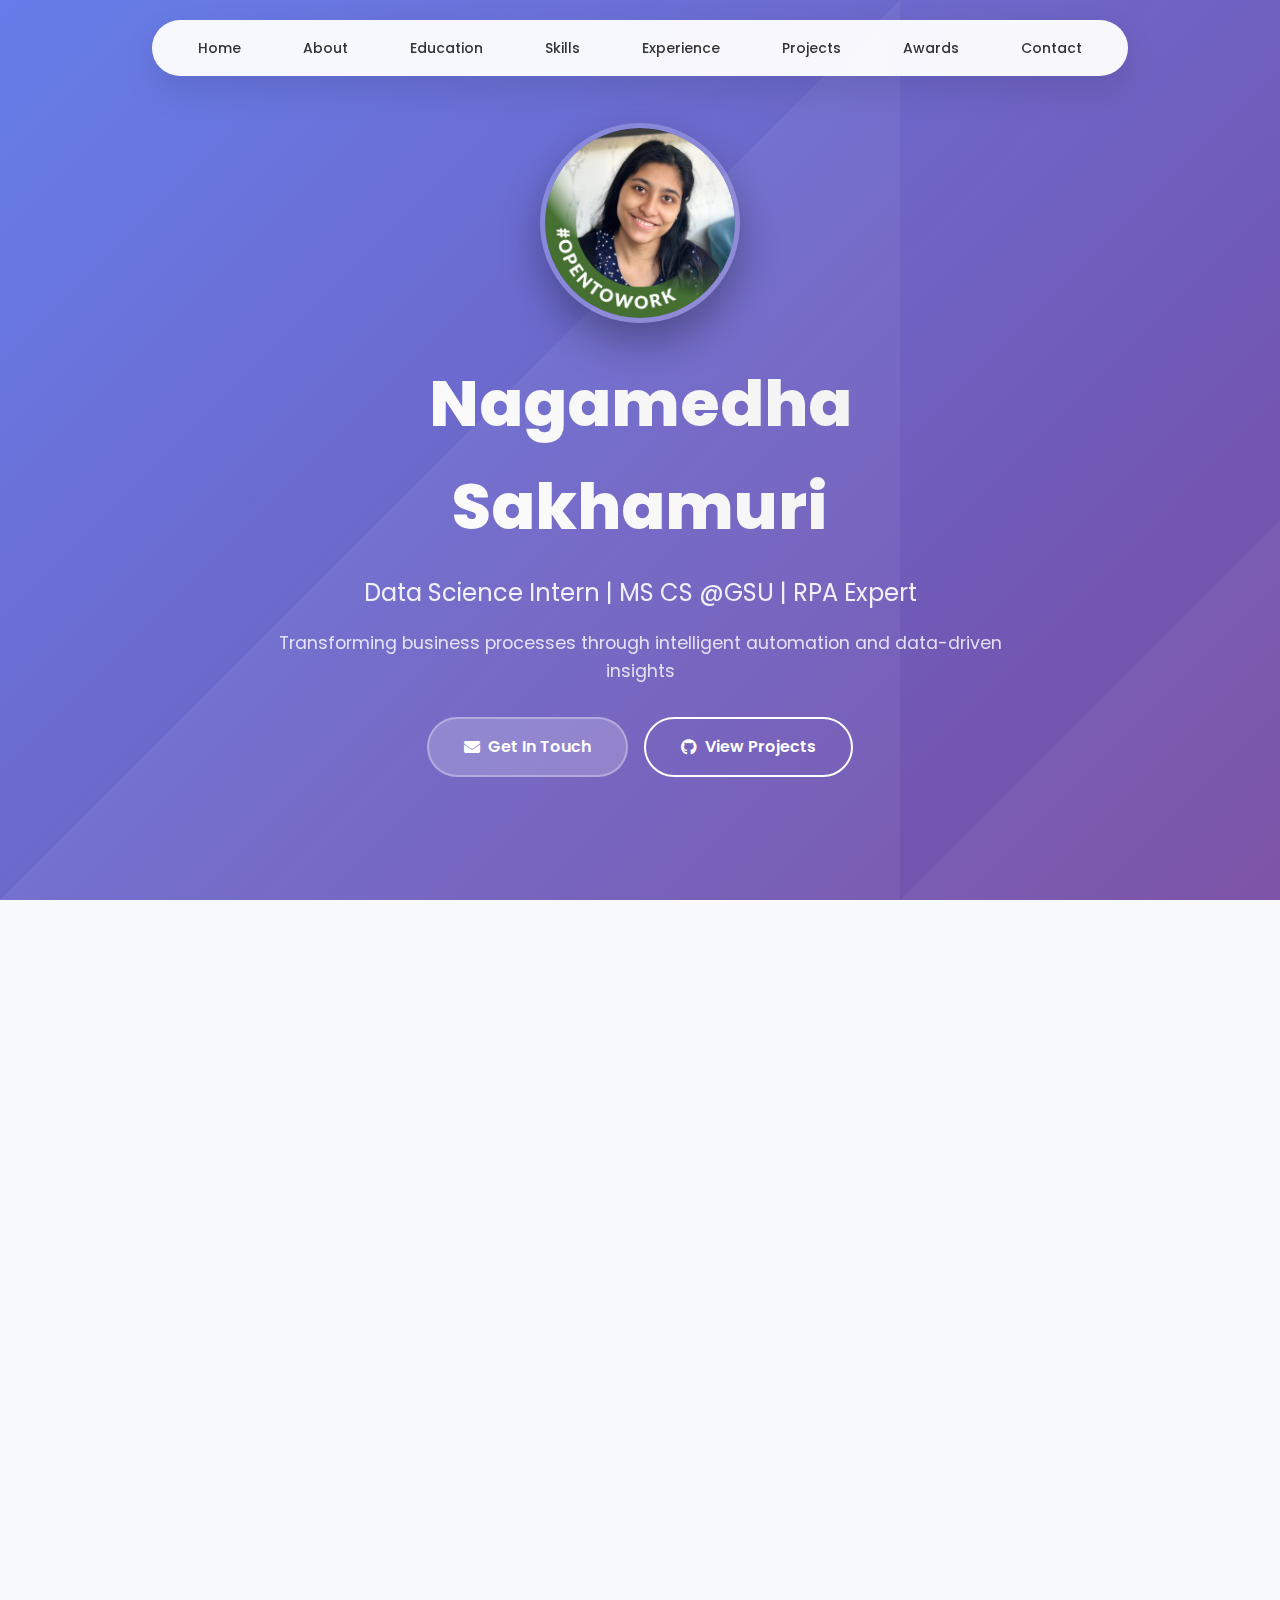
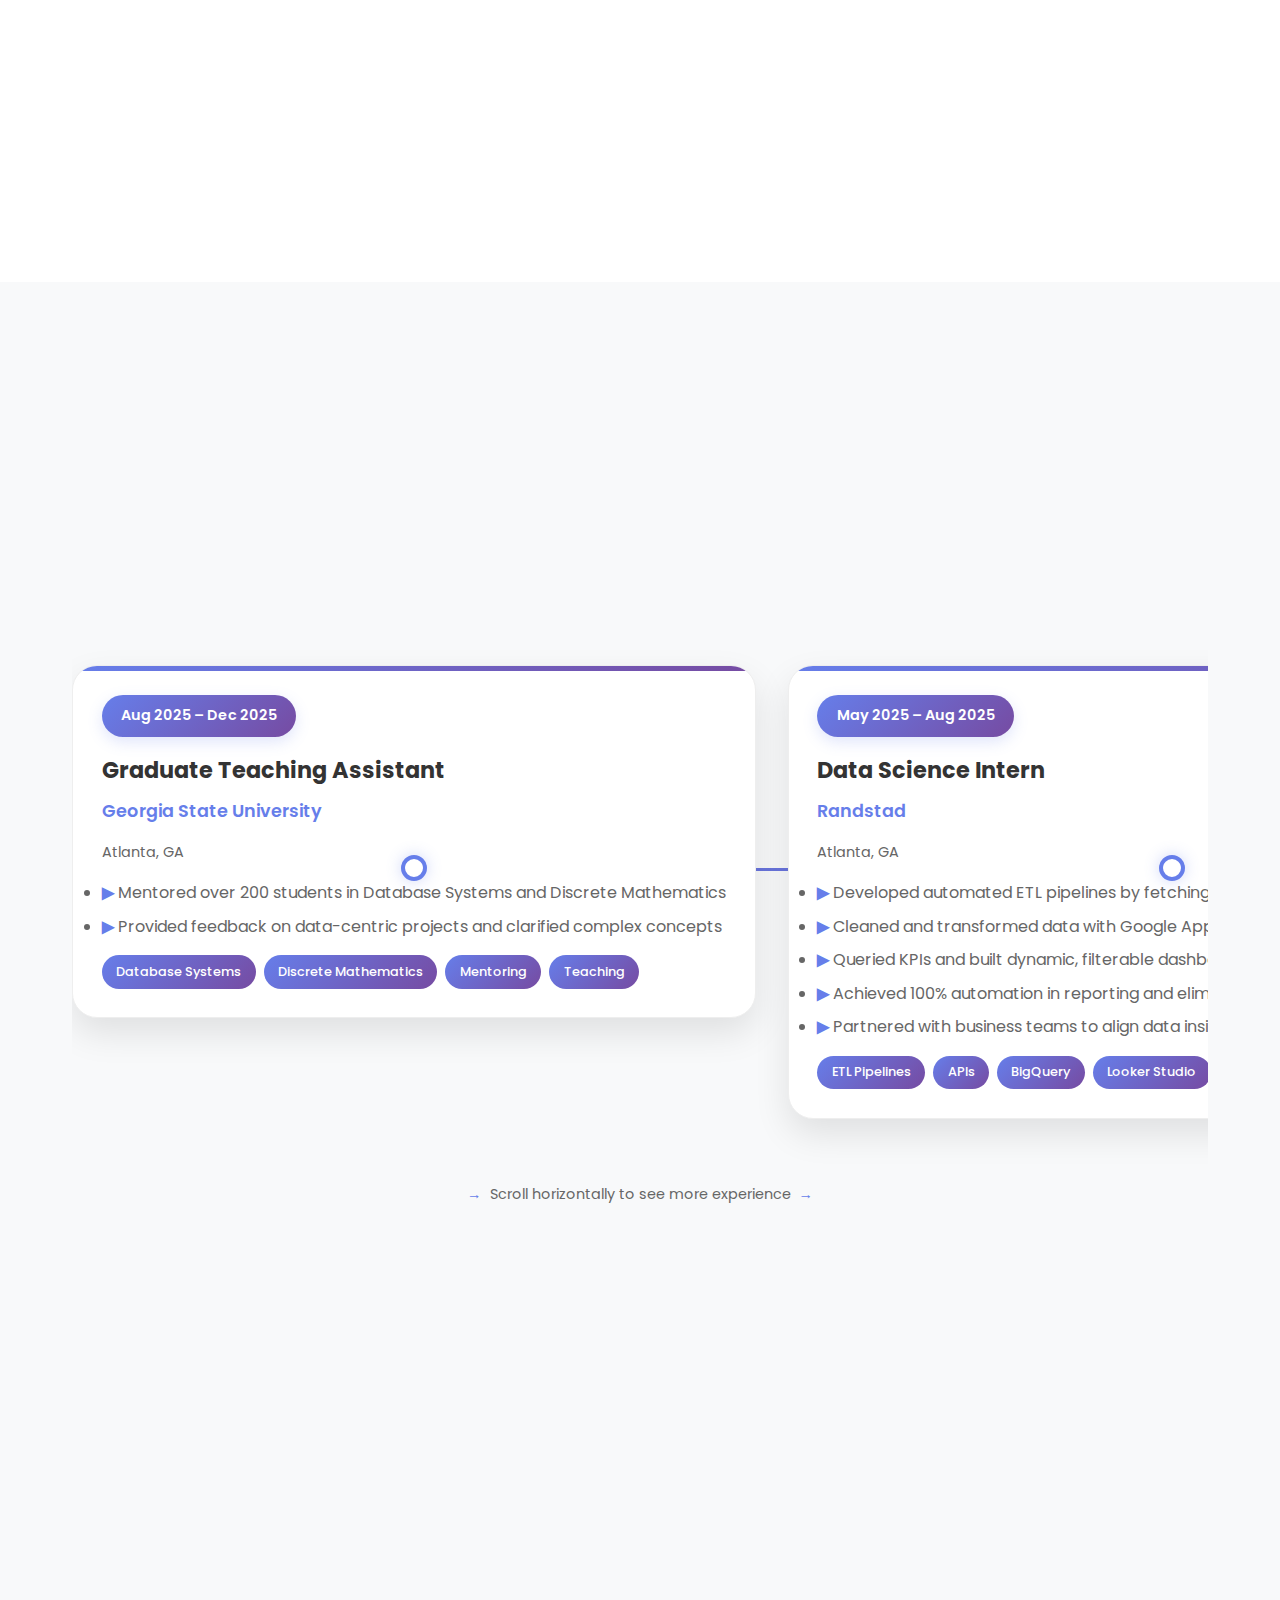
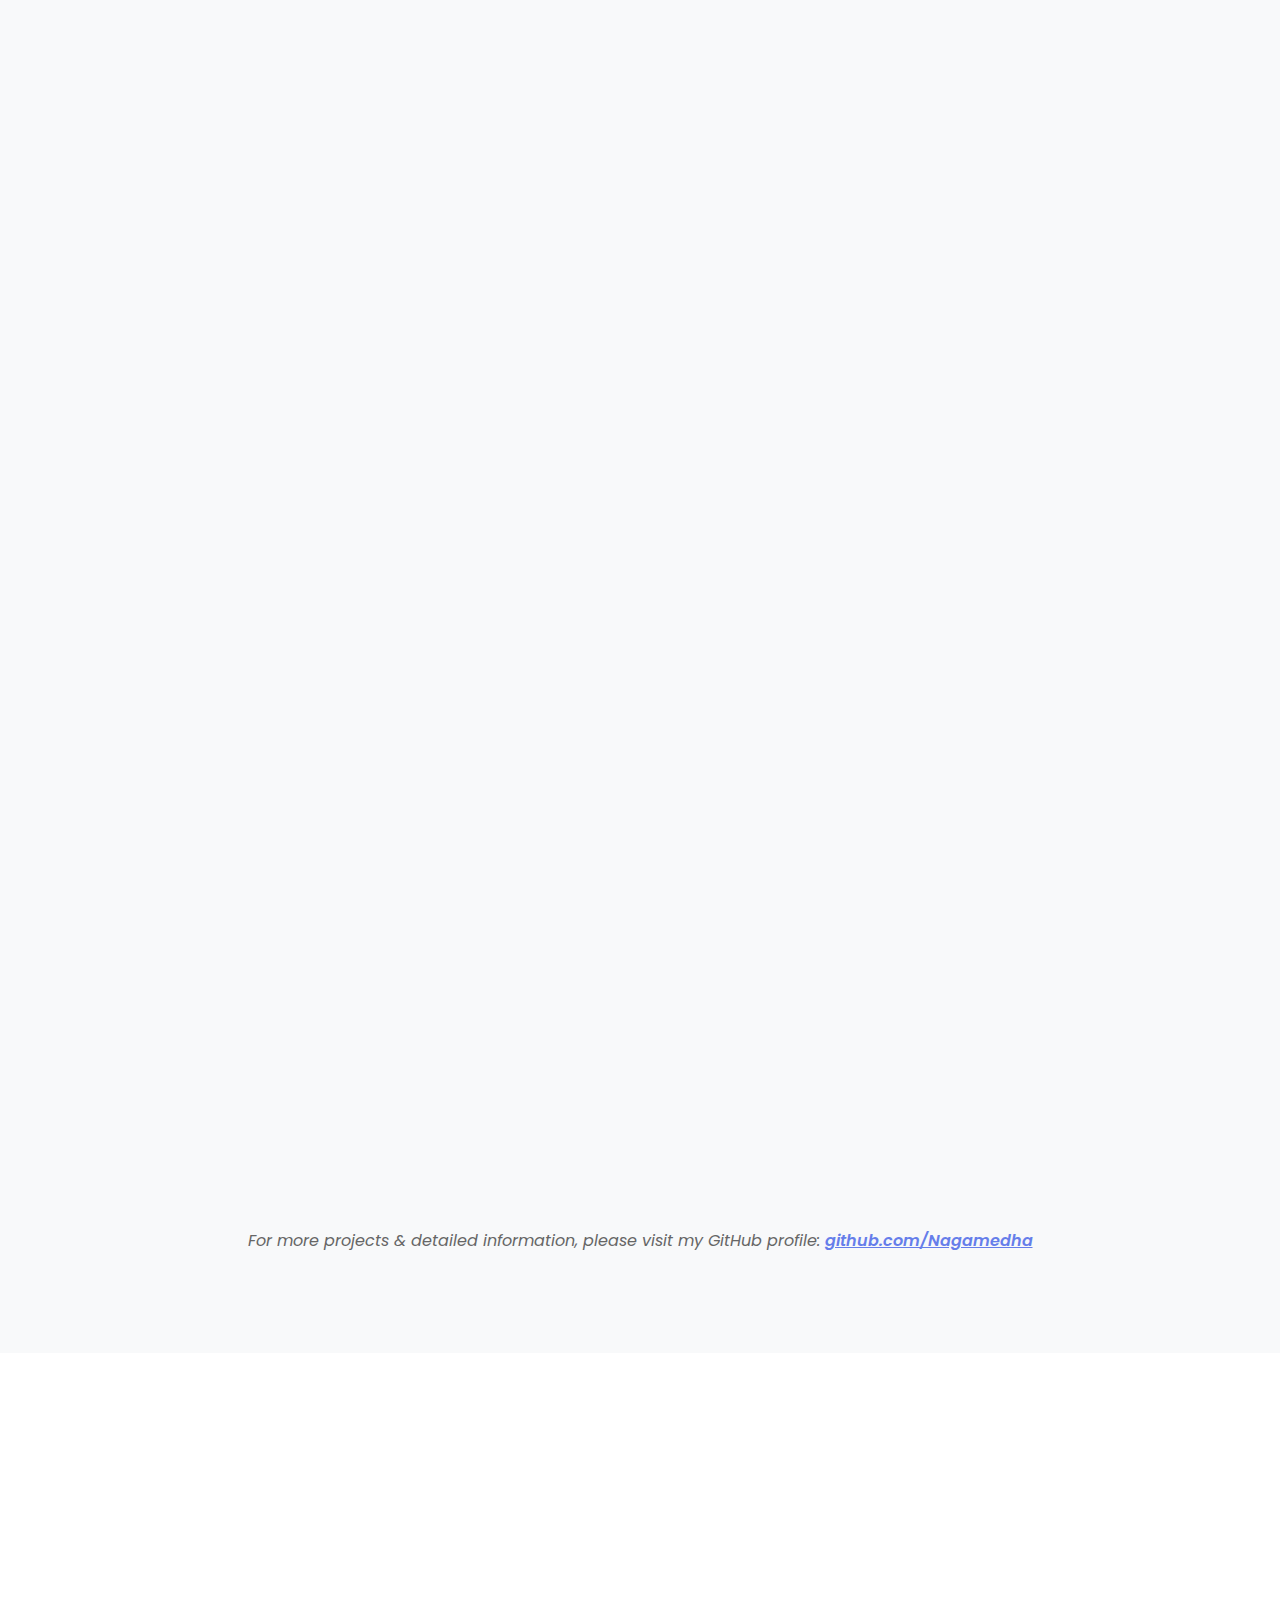
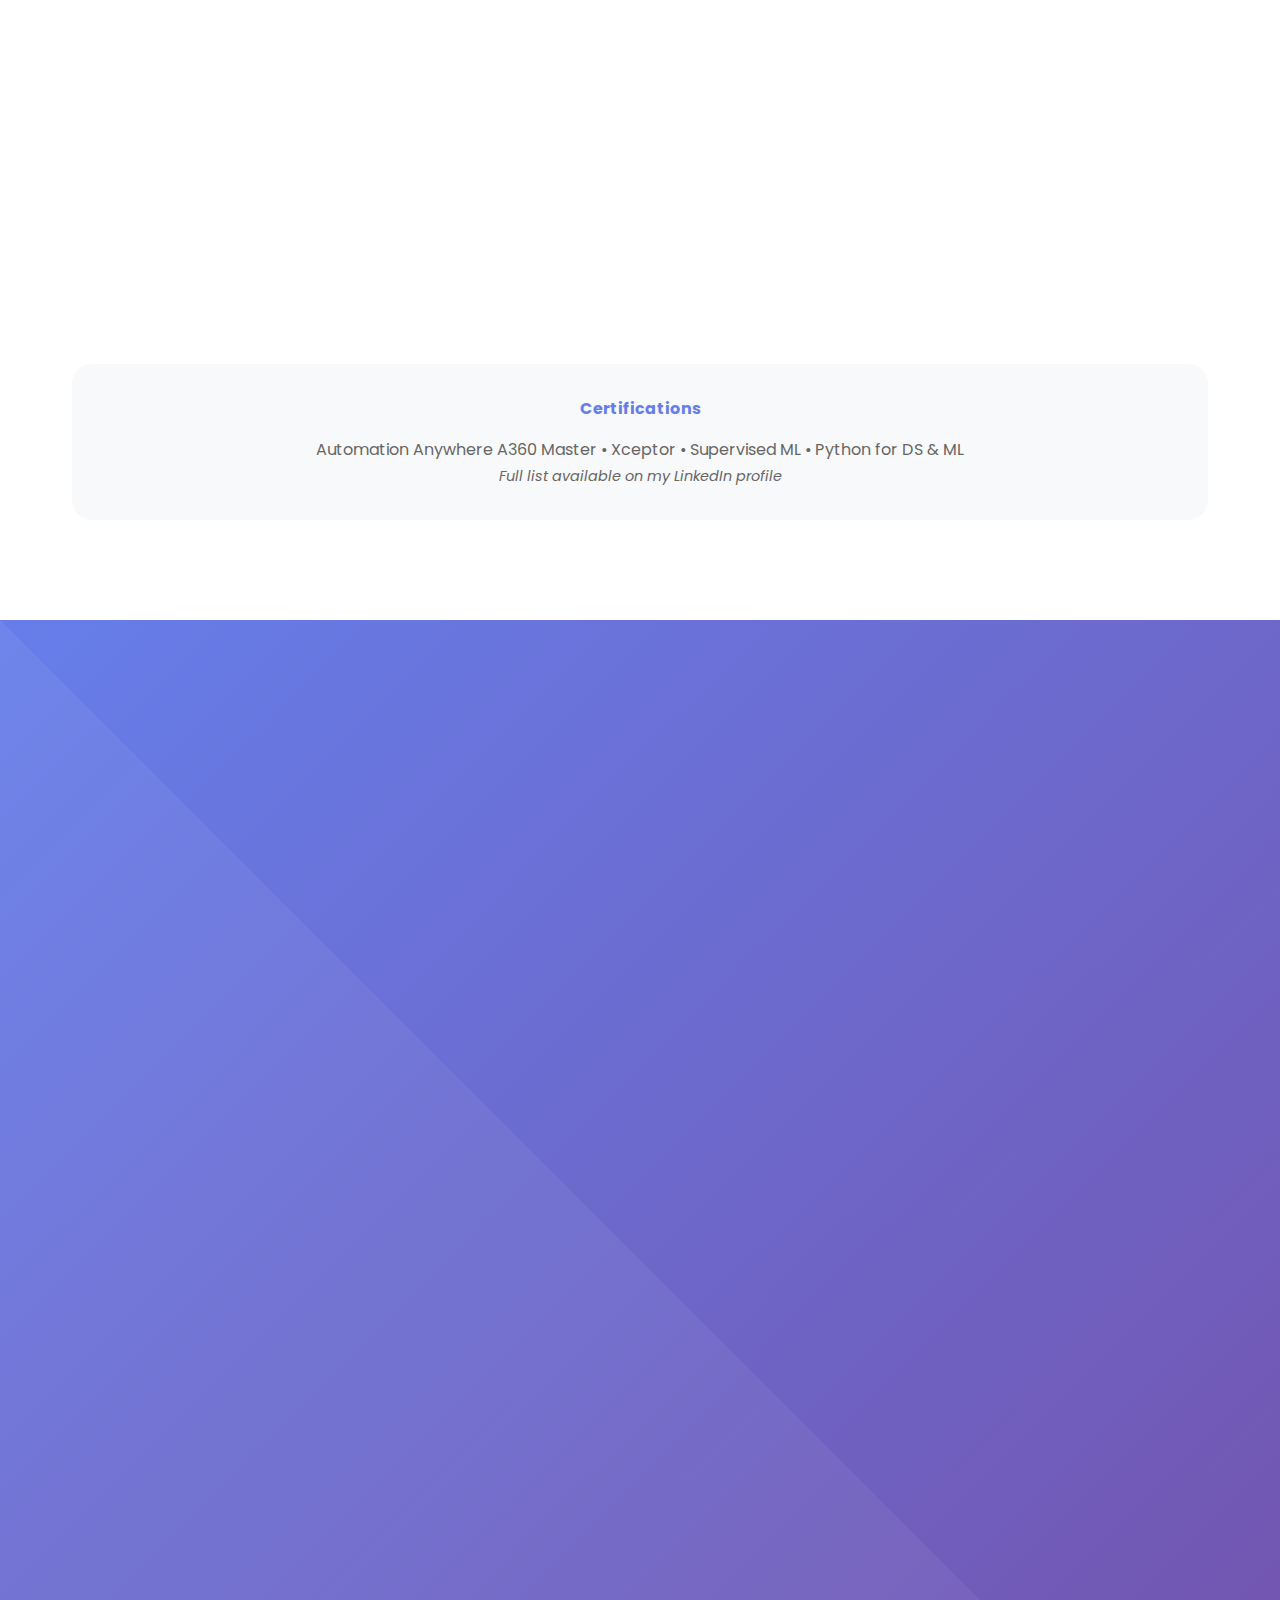
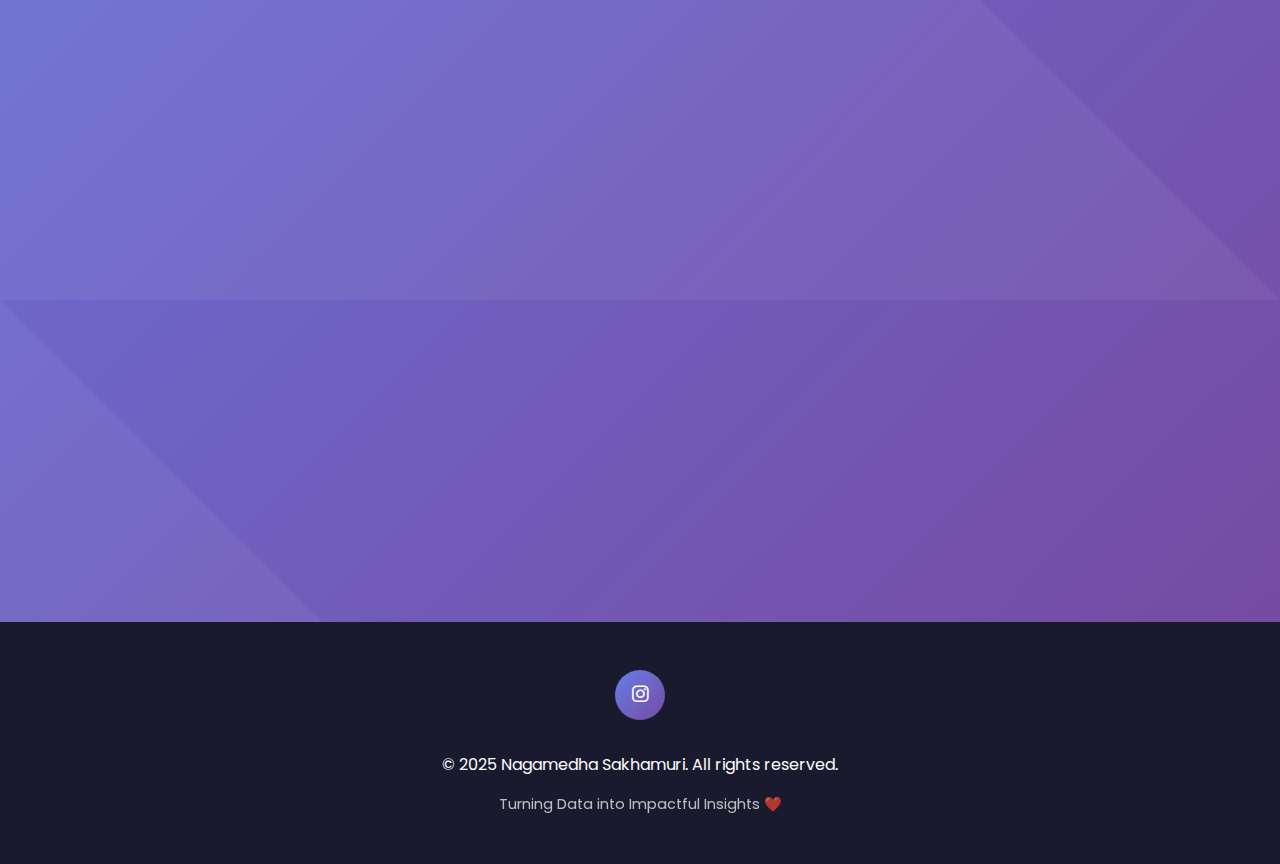
<file: index2.html>
<!DOCTYPE html>
<html lang="en">
<head>
    <meta charset="UTF-8">
    <meta name="viewport" content="width=device-width, initial-scale=1.0">
    <title>Nagamedha Sakhamuri - Resume</title>
    <link href="https://cdnjs.cloudflare.com/ajax/libs/font-awesome/6.4.0/css/all.min.css" rel="stylesheet">
    <link href="https://fonts.googleapis.com/css2?family=Poppins:wght@300;400;500;600;700;800&display=swap" rel="stylesheet">
    <style>
        :root {
            --primary-color: #667eea;
            --secondary-color: #764ba2;
            --accent-color: #f093fb;
            --text-color: #333;
            --light-bg: #f8f9fa;
            --dark-bg: #1a1a2e;
            --gradient-1: linear-gradient(135deg, #667eea 0%, #764ba2 100%);
            --gradient-2: linear-gradient(135deg, #f093fb 0%, #f5576c 100%);
            --gradient-3: linear-gradient(135deg, #4facfe 0%, #00f2fe 100%);
            --shadow: 0 15px 35px rgba(0,0,0,0.1);
            --shadow-hover: 0 25px 50px rgba(0,0,0,0.15);
        }

        * {
            margin: 0;
            padding: 0;
            box-sizing: border-box;
        }

        body {
            font-family: 'Poppins', sans-serif;
            line-height: 1.6;
            color: var(--text-color);
            overflow-x: hidden;
            scroll-behavior: smooth;
        }

        /* Custom Scrollbar */
        ::-webkit-scrollbar { width: 8px; }
        ::-webkit-scrollbar-track { background: #f1f1f1; }
        ::-webkit-scrollbar-thumb { 
            background: var(--gradient-1); 
            border-radius: 10px; 
        }

        /* Navigation */
        .navbar {
            position: fixed;
            top: 20px;
            left: 50%;
            transform: translateX(-50%);
            background: rgba(255, 255, 255, 0.95);
            backdrop-filter: blur(20px);
            border-radius: 50px;
            padding: 15px 30px;
            z-index: 1000;
            box-shadow: var(--shadow);
            transition: all 0.3s ease;
        }

        .navbar.scrolled {
            background: rgba(255, 255, 255, 0.98);
            transform: translateX(-50%) translateY(-5px);
        }

        .nav-menu {
            display: flex;
            list-style: none;
            gap: 30px;
            align-items: center;
        }

        .nav-menu a {
            color: var(--text-color);
            text-decoration: none;
            font-weight: 500;
            font-size: 14px;
            padding: 8px 16px;
            border-radius: 25px;
            transition: all 0.3s ease;
            position: relative;
        }

        .nav-menu a:hover, .nav-menu a.active {
            background: var(--gradient-1);
            color: white;
            transform: translateY(-2px);
        }

        /* Hero Section */
        .hero {
            height: 100vh;
            background: var(--gradient-1);
            display: flex;
            align-items: center;
            justify-content: center;
            text-align: center;
            color: white;
            position: relative;
            overflow: hidden;
        }

        .hero::before {
            content: '';
            position: absolute;
            top: 0;
            left: 0;
            right: 0;
            bottom: 0;
            background: url('data:image/svg+xml,<svg xmlns="http://www.w3.org/2000/svg" viewBox="0 0 1000 1000"><polygon fill="rgba(255,255,255,0.05)" points="0,1000 1000,0 1000,1000"/></svg>');
        }

        .hero-content {
            z-index: 2;
            max-width: 800px;
            padding: 0 2rem;
        }

        .hero-image {
            width: 200px;
            height: 200px;
            border-radius: 50%;
            margin: 0 auto 30px;
            position: relative;
            overflow: hidden;
            border: 5px solid rgba(255, 255, 255, 0.2);
            box-shadow: 0 20px 40px rgba(0,0,0,0.3);
            animation: float 3s ease-in-out infinite;
        }

        .hero-image img {
            width: 100%;
            height: 100%;
            object-fit: cover;
            border-radius: 50%;
        }

        @keyframes float {
            0%, 100% { transform: translateY(0px); }
            50% { transform: translateY(-20px); }
        }

        .hero h1 {
            font-size: 4rem;
            margin-bottom: 1rem;
            font-weight: 800;
            background: linear-gradient(45deg, #fff, #f0f0f0);
            -webkit-background-clip: text;
            -webkit-text-fill-color: transparent;
            animation: slideInUp 1s ease-out;
        }

        .hero .subtitle {
            font-size: 1.5rem;
            margin-bottom: 1rem;
            opacity: 0.9;
            animation: slideInUp 1s ease-out 0.2s both;
        }

        .hero .description {
            font-size: 1.1rem;
            margin-bottom: 2rem;
            opacity: 0.8;
            animation: slideInUp 1s ease-out 0.4s both;
        }

        @keyframes slideInUp {
            from {
                opacity: 0;
                transform: translateY(50px);
            }
            to {
                opacity: 1;
                transform: translateY(0);
            }
        }

        .cta-buttons {
            display: flex;
            gap: 1rem;
            justify-content: center;
            flex-wrap: wrap;
            animation: slideInUp 1s ease-out 0.6s both;
        }

        .btn {
            padding: 15px 35px;
            border: none;
            border-radius: 50px;
            font-size: 1rem;
            font-weight: 600;
            text-decoration: none;
            transition: all 0.3s ease;
            cursor: pointer;
            display: inline-flex;
            align-items: center;
            gap: 0.5rem;
            position: relative;
            overflow: hidden;
        }

        .btn::before {
            content: '';
            position: absolute;
            top: 0;
            left: -100%;
            width: 100%;
            height: 100%;
            background: rgba(255,255,255,0.2);
            transition: left 0.5s ease;
        }

        .btn:hover::before {
            left: 100%;
        }

        .btn-primary {
            background: rgba(255, 255, 255, 0.2);
            color: white;
            border: 2px solid rgba(255, 255, 255, 0.3);
        }

        .btn-primary:hover {
            background: white;
            color: var(--primary-color);
            transform: translateY(-3px);
            box-shadow: 0 10px 25px rgba(0,0,0,0.2);
        }

        .btn-outline {
            background: transparent;
            color: white;
            border: 2px solid white;
        }

        .btn-outline:hover {
            background: white;
            color: var(--primary-color);
            transform: translateY(-3px);
        }

        /* Section Styles */
        section {
            padding: 100px 0;
            position: relative;
        }

        .container {
            max-width: 1200px;
            margin: 0 auto;
            padding: 0 2rem;
        }

        .section-title {
            text-align: center;
            font-size: 3rem;
            margin-bottom: 1rem;
            font-weight: 700;
            background: var(--gradient-1);
            -webkit-background-clip: text;
            -webkit-text-fill-color: transparent;
            position: relative;
        }

        .section-subtitle {
            text-align: center;
            font-size: 1.2rem;
            color: #666;
            margin-bottom: 4rem;
        }

        /* About Section */
        .about {
            background: var(--light-bg);
            position: relative;
        }

        .about::before {
            content: '';
            position: absolute;
            top: 0;
            left: 0;
            right: 0;
            height: 100px;
            background: linear-gradient(to bottom right, transparent 49%, var(--light-bg) 50%);
        }

        .about-content {
            display: grid;
            grid-template-columns: 1fr 2fr;
            gap: 4rem;
            align-items: center;
        }

        .about-card {
            background: white;
            padding: 2rem;
            border-radius: 30px;
            box-shadow: var(--shadow);
            text-align: center;
            transition: all 0.3s ease;
            position: relative;
            overflow: hidden;
        }

        .about-card::before {
            content: '';
            position: absolute;
            top: 0;
            left: 0;
            right: 0;
            height: 5px;
            background: var(--gradient-1);
        }

        .about-card:hover {
            transform: translateY(-10px);
            box-shadow: var(--shadow-hover);
        }

        .profile-img {
            width: 150px;
            height: 150px;
            border-radius: 50%;
            margin: 0 auto 1rem;
            position: relative;
            overflow: hidden;
            border: 5px solid var(--primary-color);
        }

        .profile-img img {
            width: 100%;
            height: 100%;
            object-fit: cover;
        }

        .about-text {
            font-size: 1.1rem;
            line-height: 1.8;
            color: #666;
        }

        .about-stats {
            display: grid;
            grid-template-columns: repeat(3, 1fr);
            gap: 2rem;
            margin-top: 3rem;
        }

        .stat-item {
            text-align: center;
            padding: 2rem;
            background: white;
            border-radius: 20px;
            box-shadow: var(--shadow);
            transition: all 0.3s ease;
        }

        .stat-item:hover {
            transform: translateY(-5px);
        }

        .stat-number {
            font-size: 2.5rem;
            font-weight: 700;
            background: var(--gradient-1);
            -webkit-background-clip: text;
            -webkit-text-fill-color: transparent;
        }

        .stat-label {
            color: #666;
            font-weight: 500;
        }

        /* Education Section */
        .education {
            background: white;
        }

        .education-section {
            display: grid;
            grid-template-columns: repeat(auto-fit, minmax(300px, 1fr));
            gap: 2rem;
            margin-bottom: 3rem;
        }

        .education-card {
            background: white;
            border-radius: 25px;
            padding: 2rem;
            border: 1px solid #eee;
            transition: all 0.3s ease;
            box-shadow: var(--shadow);
            position: relative;
            overflow: hidden;
        }

        .education-card::before {
            content: '';
            position: absolute;
            top: 0;
            left: 0;
            right: 0;
            height: 5px;
            background: var(--gradient-1);
        }

        .education-card:hover {
            transform: translateY(-5px);
            box-shadow: var(--shadow-hover);
        }

        .education-card h3 {
            color: var(--text-color);
            font-size: 1.3rem;
            margin-bottom: 0.5rem;
        }

        .education-card .degree {
            color: var(--primary-color);
            font-weight: 600;
            margin-bottom: 0.5rem;
        }

        .education-card .gpa {
            color: #666;
            font-size: 0.9rem;
        }

        .education-card .date {
            background: var(--gradient-1);
            color: white;
            padding: 0.5rem 1rem;
            border-radius: 20px;
            font-size: 0.9rem;
            font-weight: 600;
            display: inline-block;
            margin: 1rem 0;
        }

        /* Professional Experience Timeline - Horizontal */
        .experience {
            background: var(--light-bg);
            position: relative;
        }

        .timeline-container {
            position: relative;
            overflow-x: auto;
            overflow-y: hidden;
            padding: 2rem 0;
            scrollbar-width: thin;
            scrollbar-color: var(--primary-color) #f1f1f1;
        }

        .timeline-container::-webkit-scrollbar {
            height: 8px;
        }

        .timeline-container::-webkit-scrollbar-track {
            background: #f1f1f1;
            border-radius: 4px;
        }

        .timeline-container::-webkit-scrollbar-thumb {
            background: var(--gradient-1);
            border-radius: 4px;
        }

        .timeline {
            display: flex;
            position: relative;
            min-width: max-content;
            padding: 1rem 0;
        }

        .timeline::before {
            content: '';
            position: absolute;
            top: 50%;
            left: 0;
            right: 0;
            height: 3px;
            background: var(--gradient-1);
            z-index: 1;
            border-radius: 2px;
        }

        .timeline-item {
            position: relative;
            min-width: 380px;
            margin-right: 2rem;
            z-index: 2;
        }

        .timeline-item:last-child {
            margin-right: 0;
        }

        .timeline-item::before {
            content: '';
            position: absolute;
            top: 50%;
            left: 50%;
            transform: translate(-50%, -50%);
            width: 18px;
            height: 18px;
            background: white;
            border: 4px solid var(--primary-color);
            border-radius: 50%;
            z-index: 3;
            box-shadow: 0 0 15px rgba(102, 126, 234, 0.3);
        }

        .timeline-content {
            background: white;
            border-radius: 25px;
            padding: 1.8rem;
            box-shadow: var(--shadow);
            border: 1px solid #eee;
            transition: all 0.3s ease;
            margin-top: 3rem;
            position: relative;
            overflow: hidden;
        }

        .timeline-content::before {
            content: '';
            position: absolute;
            top: 0;
            left: 0;
            right: 0;
            height: 5px;
            background: var(--gradient-1);
        }

        .timeline-content:hover {
            transform: translateY(-8px);
            box-shadow: var(--shadow-hover);
        }

        .timeline-date {
            background: var(--gradient-1);
            color: white;
            padding: 0.6rem 1.2rem;
            border-radius: 25px;
            font-size: 0.9rem;
            font-weight: 600;
            display: inline-block;
            margin-bottom: 1rem;
            box-shadow: 0 5px 15px rgba(102, 126, 234, 0.2);
        }

        .timeline-title {
            font-size: 1.4rem;
            font-weight: 700;
            color: var(--text-color);
            margin-bottom: 0.5rem;
        }

        .timeline-subtitle {
            font-size: 1.1rem;
            color: var(--primary-color);
            font-weight: 600;
            margin-bottom: 1rem;
        }

        .timeline-location {
            font-size: 0.9rem;
            color: #666;
            margin-bottom: 1rem;
        }

        .timeline-achievements {
            margin-bottom: 1rem;
        }

        .timeline-achievements li {
            color: #666;
            margin-bottom: 0.5rem;
            padding-left: 1rem;
            position: relative;
        }

        .timeline-achievements li::before {
            content: '▶';
            position: absolute;
            left: 0;
            color: var(--primary-color);
            font-weight: bold;
        }

        .timeline-skills {
            display: flex;
            flex-wrap: wrap;
            gap: 0.5rem;
        }

        .skill-tag {
            background: var(--gradient-1);
            color: white;
            border: none;
            padding: 0.4rem 0.9rem;
            border-radius: 20px;
            font-size: 0.8rem;
            font-weight: 500;
            transition: all 0.3s ease;
        }

        .skill-tag:hover {
            transform: translateY(-2px);
            box-shadow: 0 5px 15px rgba(102, 126, 234, 0.3);
        }

        .scroll-hint {
            text-align: center;
            color: #666;
            font-size: 0.9rem;
            margin-top: 1rem;
            display: flex;
            align-items: center;
            justify-content: center;
            gap: 0.5rem;
        }

        .scroll-hint::before,
        .scroll-hint::after {
            content: '→';
            animation: pulse 2s infinite;
            color: var(--primary-color);
        }

        @keyframes pulse {
            0%, 100% { opacity: 0.5; }
            50% { opacity: 1; }
        }

        /* Skills Section */
        .skills {
            background: white;
        }

        .skills-container {
            display: grid;
            grid-template-columns: 1fr 1fr;
            gap: 4rem;
            align-items: center;
        }

        .skills-text {
            font-size: 1.1rem;
            line-height: 1.8;
            color: #666;
        }

        .skills-grid {
            display: grid;
            grid-template-columns: repeat(2, 1fr);
            gap: 2rem;
        }

        .skill-category {
            background: white;
            padding: 2rem;
            border-radius: 20px;
            box-shadow: var(--shadow);
            transition: all 0.3s ease;
            border-left: 5px solid var(--primary-color);
        }

        .skill-category:hover {
            transform: translateY(-5px);
            box-shadow: var(--shadow-hover);
        }

        .skill-category h3 {
            color: var(--text-color);
            margin-bottom: 1rem;
            display: flex;
            align-items: center;
            gap: 0.5rem;
        }

        .skill-category i {
            color: var(--primary-color);
        }

        .skill-tags {
            display: flex;
            flex-wrap: wrap;
            gap: 0.5rem;
        }

        /* Projects Section */
        .projects {
            background: var(--light-bg);
        }

        .projects-grid {
            display: grid;
            grid-template-columns: repeat(auto-fit, minmax(350px, 1fr));
            gap: 2rem;
            margin-top: 2rem;
        }

        .project-card {
            background: white;
            border-radius: 25px;
            overflow: hidden;
            box-shadow: var(--shadow);
            transition: all 0.3s ease;
            position: relative;
        }

        .project-card:hover {
            transform: translateY(-10px);
            box-shadow: var(--shadow-hover);
        }

        .project-header {
            background: var(--gradient-1);
            color: white;
            padding: 2rem;
            text-align: center;
            position: relative;
            overflow: hidden;
        }

        .project-icon {
            font-size: 3rem;
            margin-bottom: 1rem;
            opacity: 0.9;
        }

        .project-content {
            padding: 2rem;
        }

        .project-content p {
            color: #666;
            line-height: 1.6;
            margin-bottom: 1.5rem;
        }

        .project-links {
            display: flex;
            gap: 1rem;
            margin-bottom: 1rem;
        }

        .project-links a {
            color: var(--primary-color);
            text-decoration: none;
            font-weight: 600;
            display: flex;
            align-items: center;
            gap: 0.5rem;
            transition: all 0.3s ease;
        }

        .project-links a:hover {
            transform: translateX(5px);
        }

        /* Contact Section */
        .contact {
            background: var(--gradient-1);
            color: white;
            text-align: center;
            position: relative;
            overflow: hidden;
        }

        .contact::before {
            content: '';
            position: absolute;
            top: 0;
            left: 0;
            right: 0;
            bottom: 0;
            background: url('data:image/svg+xml,<svg xmlns="http://www.w3.org/2000/svg" viewBox="0 0 1000 1000"><polygon fill="rgba(255,255,255,0.05)" points="0,0 1000,1000 0,1000"/></svg>');
        }

        .contact .section-title {
            color: white;
            -webkit-text-fill-color: white;
        }

        .contact-form {
            max-width: 600px;
            margin: 0 auto;
            background: rgba(255,255,255,0.1);
            padding: 3rem;
            border-radius: 25px;
            backdrop-filter: blur(20px);
            border: 1px solid rgba(255,255,255,0.2);
        }

        .google-form-container {
            background: white;
            border-radius: 15px;
            padding: 1rem;
            margin-top: 2rem;
        }

        .google-form-container iframe {
            width: 100%;
            border: none;
            border-radius: 10px;
        }

        .contact-info {
            display: grid;
            grid-template-columns: repeat(auto-fit, minmax(250px, 1fr));
            gap: 2rem;
            margin-top: 3rem;
            z-index: 2;
            position: relative;
        }

        .contact-item {
            padding: 2rem;
            background: rgba(255,255,255,0.1);
            border-radius: 20px;
            backdrop-filter: blur(20px);
            border: 1px solid rgba(255,255,255,0.2);
            transition: all 0.3s ease;
        }

        .contact-item:hover {
            transform: translateY(-5px);
            background: rgba(255,255,255,0.15);
        }

        .contact-item i {
            font-size: 2.5rem;
            margin-bottom: 1rem;
            color: rgba(255,255,255,0.8);
        }

        /* Leadership & Awards */
        .awards {
            background: white;
        }

        /* Fade in animations */
        .fade-in {
            opacity: 0;
            transform: translateY(30px);
            transition: all 0.8s ease;
        }

        .fade-in.visible {
            opacity: 1;
            transform: translateY(0);
        }

        .slide-in-left {
            opacity: 0;
            transform: translateX(-50px);
            transition: all 0.8s ease;
        }

        .slide-in-left.visible {
            opacity: 1;
            transform: translateX(0);
        }

        .slide-in-right {
            opacity: 0;
            transform: translateX(50px);
            transition: all 0.8s ease;
        }

        .slide-in-right.visible {
            opacity: 1;
            transform: translateX(0);
        }

        /* Responsive Design */
        @media (max-width: 768px) {
            .navbar {
                position: fixed;
                top: 0;
                left: 0;
                right: 0;
                transform: none;
                border-radius: 0;
                padding: 10px 20px;
            }

            .nav-menu {
                justify-content: center;
                gap: 15px;
                flex-wrap: wrap;
            }

            .hero {
                padding-top: 80px;
            }

            .hero h1 {
                font-size: 2.5rem;
            }

            .section-title {
                font-size: 2rem;
            }

            .about-content {
                grid-template-columns: 1fr;
                text-align: center;
            }

            .skills-container {
                grid-template-columns: 1fr;
            }

            .timeline-item {
                min-width: 320px;
            }

            .cta-buttons {
                flex-direction: column;
                align-items: center;
            }

            .about-stats {
                grid-template-columns: 1fr;
            }

            .skills-grid {
                grid-template-columns: 1fr;
            }

            .education-section {
                grid-template-columns: 1fr;
            }
        }
    </style>
</head>
<body>
    <!-- Navigation -->
    <nav class="navbar" id="navbar">
        <ul class="nav-menu">
            <li><a href="#home" class="nav-link">Home</a></li>
            <li><a href="#about" class="nav-link">About</a></li>
            <li><a href="#education" class="nav-link">Education</a></li>
            <li><a href="#skills" class="nav-link">Skills</a></li>
            <li><a href="#experience" class="nav-link">Experience</a></li>
            <li><a href="#projects" class="nav-link">Projects</a></li>
            <li><a href="#awards" class="nav-link">Awards</a></li>
            <li><a href="#contact" class="nav-link">Contact</a></li>
        </ul>
    </nav>

    <!-- Hero Section -->
    <section id="home" class="hero">
        <div class="hero-content">
            <div class="hero-image">
                <img src="profile-photo.jpeg" alt="Nagamedha Sakhamuri">
            </div>
            <h1>Nagamedha Sakhamuri</h1>
            <p class="subtitle">Data Science Intern | MS CS @GSU | RPA Expert</p>
            <p class="description">Transforming business processes through intelligent automation and data-driven insights</p>
            <div class="cta-buttons">
                <a href="#contact" class="btn btn-primary">
                    <i class="fas fa-envelope"></i> Get In Touch
                </a>
                <a href="https://github.com/Nagamedha" target="_blank" class="btn btn-outline">
                    <i class="fab fa-github"></i> View Projects
                </a>
            </div>
        </div>
    </section>

    <!-- About Section -->
    <section id="about" class="about">
        <div class="container">
            <h2 class="section-title fade-in">About Me</h2>
            <p class="section-subtitle fade-in">Passionate about bridging automation and data science</p>
            
            <div class="about-content fade-in">
                <div class="about-image slide-in-left">
                    <div class="about-card">
                        <div class="profile-img">
                            <img src="profile-photo.jpeg" alt="Nagamedha Sakhamuri">
                        </div>
                        <h3>Data Science Professional</h3>
                        <p><strong>MS Computer Science Student</strong></p>
                        <p>GPA: 4.13/4.0</p>
                        <p>4.5+ Years Experience</p>
                    </div>
                </div>
                
                <div class="about-text slide-in-right">
                    <p>Data-driven professional with 4.5+ years of IT experience, bringing a unique blend of technical execution and business insight — from building API-driven data pipelines and automation solutions to creating dashboards and machine learning models that turn data into impactful insights.</p>
                    
                    <p>My career started with building end-to-end automation solutions that solved real business problems, giving me a solid foundation in process optimization and efficiency. Now, pursuing my Master's in Computer Science at Georgia State University, I'm expanding my expertise in AI, machine learning, and advanced data analytics.</p>
                    
                    <p>What sets me apart is my ability to bridge the gap between process automation and data insights. I bring a unique perspective that combines the systematic thinking of automation with the analytical depth of data science.</p>
                </div>
            </div>
            
            <div class="about-stats fade-in">
                <div class="stat-item">
                    <div class="stat-number">30+</div>
                    <div class="stat-label">FTEs Saved</div>
                </div>
                <div class="stat-item">
                    <div class="stat-number">100%</div>
                    <div class="stat-label">Automation Rate</div>
                </div>
                <div class="stat-item">
                    <div class="stat-number">200+</div>
                    <div class="stat-label">Students Mentored</div>
                </div>
            </div>
        </div>
    </section>

    <!-- Education Section -->
    <section id="education" class="education">
        <div class="container">
            <h2 class="section-title fade-in">Education</h2>
            <p class="section-subtitle fade-in">Academic Foundation in Computer Science</p>
            <div class="education-section fade-in">
                <div class="education-card">
                    <h3>Georgia State University</h3>
                    <div class="degree">Master of Science in Computer Science</div>
                    <div class="date">Aug 2024 – Dec 2025</div>
                    <div class="gpa">GPA: 4.13/4.0 • Atlanta, GA</div>
                </div>
                <div class="education-card">
                    <h3>R.V.R & J.C. College of Engineering</h3>
                    <div class="degree">Bachelor of Technology in Computer Science</div>
                    <div class="date">Jul 2015 – May 2019</div>
                    <div class="gpa">GPA: 3.73/4.0 • Guntur, India</div>
                </div>
            </div>
        </div>
    </section>

    <!-- Skills Section -->
    <section id="skills" class="skills">
        <div class="container">
            <h2 class="section-title fade-in">Technical Expertise</h2>
            <p class="section-subtitle fade-in">A comprehensive skill set spanning automation, data science, and cloud technologies</p>
            
            <div class="skills-container fade-in">
                <div class="skills-text slide-in-left">
                    <h3>My Technical Journey</h3>
                    <p>With over 4.5 years of hands-on experience, I've developed expertise across multiple domains. My journey began with Robotic Process Automation, where I learned to think systematically about process optimization.</p>
                    
                    <p>As I transitioned into data science, I discovered the power of combining automation thinking with data insights. This unique perspective allows me to build not just intelligent models, but entire automated data pipelines that drive business value.</p>
                    
                    <p>My current focus is on leveraging AI and machine learning to create solutions that are both innovative and practical, always keeping the end-user experience in mind.</p>
                </div>
                
                <div class="skills-grid slide-in-right">
                    <div class="skill-category">
                        <h3><i class="fas fa-code"></i> Programming</h3>
                        <div class="skill-tags">
                            <span class="skill-tag">Python</span>
                            <span class="skill-tag">SQL</span>
                            <span class="skill-tag">Java</span>
                            <span class="skill-tag">JavaScript</span>
                            <span class="skill-tag">VBScript</span>
                        </div>
                    </div>
                    
                    <div class="skill-category">
                        <h3><i class="fas fa-database"></i> Data & BI Tools</h3>
                        <div class="skill-tags">
                            <span class="skill-tag">BigQuery</span>
                            <span class="skill-tag">Looker Studio</span>
                            <span class="skill-tag">Google Workspace</span>
                            <span class="skill-tag">Excel (Macros)</span>
                        </div>
                    </div>
                    
                    <div class="skill-category">
                        <h3><i class="fas fa-robot"></i> Automation</h3>
                        <div class="skill-tags">
                            <span class="skill-tag">Automation Anywhere (v11, A360)</span>
                            <span class="skill-tag">UiPath</span>
                            <span class="skill-tag">Xceptor</span>
                        </div>
                    </div>
                    
                    <div class="skill-category">
                        <h3><i class="fas fa-cloud"></i> Platforms & DevOps</h3>
                        <div class="skill-tags">
                            <span class="skill-tag">AWS</span>
                            <span class="skill-tag">GCP</span>
                            <span class="skill-tag">Git</span>
                            <span class="skill-tag">Jenkins</span>
                            <span class="skill-tag">ServiceNow</span>
                            <span class="skill-tag">JIRA</span>
                        </div>
                    </div>
                </div>
            </div>
        </div>
    </section>

    <!-- Professional Experience Timeline -->
    <section id="experience" class="experience">
        <div class="container">
            <h2 class="section-title fade-in">Professional Experience</h2>
            <p class="section-subtitle fade-in">4.5+ years of driving innovation through automation and data science</p>
            <div class="timeline-container">
                <div class="timeline">
                    <div class="timeline-item">
                        <div class="timeline-content">
                            <div class="timeline-date">Aug 2025 – Dec 2025</div>
                            <h3 class="timeline-title">Graduate Teaching Assistant</h3>
                            <div class="timeline-subtitle">Georgia State University</div>
                            <div class="timeline-location">Atlanta, GA</div>
                            <ul class="timeline-achievements">
                                <li>Mentored over 200 students in Database Systems and Discrete Mathematics</li>
                                <li>Provided feedback on data-centric projects and clarified complex concepts</li>
                            </ul>
                            <div class="timeline-skills">
                                <span class="skill-tag">Database Systems</span>
                                <span class="skill-tag">Discrete Mathematics</span>
                                <span class="skill-tag">Mentoring</span>
                                <span class="skill-tag">Teaching</span>
                            </div>
                        </div>
                    </div>

                    <div class="timeline-item">
                        <div class="timeline-content">
                            <div class="timeline-date">May 2025 – Aug 2025</div>
                            <h3 class="timeline-title">Data Science Intern</h3>
                            <div class="timeline-subtitle">Randstad</div>
                            <div class="timeline-location">Atlanta, GA</div>
                            <ul class="timeline-achievements">
                                <li>Developed automated ETL pipelines by fetching reports via APIs (IVANTI, Bright Pattern)</li>
                                <li>Cleaned and transformed data with Google Apps Script, loading to BigQuery</li>
                                <li>Queried KPIs and built dynamic, filterable dashboards in Looker Studio</li>
                                <li>Achieved 100% automation in reporting and eliminated manual process errors</li>
                                <li>Partnered with business teams to align data insights with operational decisions</li>
                            </ul>
                            <div class="timeline-skills">
                                <span class="skill-tag">ETL Pipelines</span>
                                <span class="skill-tag">APIs</span>
                                <span class="skill-tag">BigQuery</span>
                                <span class="skill-tag">Looker Studio</span>
                                <span class="skill-tag">Google Apps Script</span>
                            </div>
                        </div>
                    </div>

                    <div class="timeline-item">
                        <div class="timeline-content">
                            <div class="timeline-date">Aug 2024 – May 2025</div>
                            <h3 class="timeline-title">Graduate Teaching Assistant</h3>
                            <div class="timeline-subtitle">Georgia State University</div>
                            <div class="timeline-location">Atlanta, GA</div>
                            <ul class="timeline-achievements">
                                <li>Mentored students in Database Systems and Discrete Mathematics courses</li>
                                <li>Provided comprehensive feedback on assignments and projects</li>
                                <li>Facilitated understanding of complex mathematical and database concepts</li>
                            </ul>
                            <div class="timeline-skills">
                                <span class="skill-tag">Database Systems</span>
                                <span class="skill-tag">Discrete Math</span>
                                <span class="skill-tag">Academic Mentoring</span>
                            </div>
                        </div>
                    </div>

                    <div class="timeline-item">
                        <div class="timeline-content">
                            <div class="timeline-date">Feb 2023 – Sep 2023</div>
                            <h3 class="timeline-title">Lead Engineer – RPA</h3>
                            <div class="timeline-subtitle">HCLTech</div>
                            <div class="timeline-location">Chennai, India</div>
                            <ul class="timeline-achievements">
                                <li>Developed automation bots that reduced manual errors by 90%</li>
                                <li>Saved an estimated 5 FTEs for APAC clients</li>
                                <li>Designed and deployed a reusable Taskbot for Eclipse login</li>
                                <li>Eliminated redundant development and testing efforts across team</li>
                            </ul>
                            <div class="timeline-skills">
                                <span class="skill-tag">RPA</span>
                                <span class="skill-tag">Automation Anywhere</span>
                                <span class="skill-tag">Process Automation</span>
                                <span class="skill-tag">Team Leadership</span>
                            </div>
                        </div>
                    </div>

                    <div class="timeline-item">
                        <div class="timeline-content">
                            <div class="timeline-date">Jul 2019 – Feb 2023</div>
                            <h3 class="timeline-title">Systems Engineer</h3>
                            <div class="timeline-subtitle">Tata Consultancy Services (Client: Citi Bank)</div>
                            <div class="timeline-location">Hyderabad & Kolkata, India</div>
                            <ul class="timeline-achievements">
                                <li>Saved over 30+ FTEs across multiple projects by designing scalable bots</li>
                                <li>Led critical migration from Automation Anywhere v11 to A360 platform</li>
                                <li>Trained junior developers while maintaining project deliveries</li>
                                <li>Delivered flagship Change Review bot that cut processing time by over 66%</li>
                                <li>Created Data Quality solution that reduced manual reviews by 96%</li>
                            </ul>
                            <div class="timeline-skills">
                                <span class="skill-tag">Automation Anywhere</span>
                                <span class="skill-tag">Bot Development</span>
                                <span class="skill-tag">System Migration</span>
                                <span class="skill-tag">Data Quality</span>
                                <span class="skill-tag">Team Training</span>
                            </div>
                        </div>
                    </div>
                </div>
            </div>
            <div class="scroll-hint">Scroll horizontally to see more experience</div>
        </div>
    </section>

    <!-- Projects Section -->
    <section id="projects" class="projects">
        <div class="container">
            <h2 class="section-title fade-in">Featured Projects</h2>
            <p class="section-subtitle fade-in">Showcasing innovation across automation, data science, and AI</p>
            
            <div class="projects-grid fade-in">
                <div class="project-card">
                    <div class="project-header">
                        <div class="project-icon">
                            <i class="fas fa-server"></i>
                        </div>
                        <h3>Serverless Data Pipeline</h3>
                    </div>
                    <div class="project-content">
                        <p>Engineered a serverless data extraction pipeline on AWS using S3, SQS, Dockerized Lambda, and DynamoDB, reducing data processing time from hours to seconds and cutting manual effort by 90%.</p>
                        <div class="project-links">
                            <a href="https://github.com/Nagamedha" target="_blank">
                                <i class="fab fa-github"></i> View Code
                            </a>
                        </div>
                        <div class="skill-tags">
                            <span class="skill-tag">AWS</span>
                            <span class="skill-tag">Lambda</span>
                            <span class="skill-tag">S3</span>
                            <span class="skill-tag">DynamoDB</span>
                            <span class="skill-tag">Docker</span>
                        </div>
                    </div>
                </div>
                
                <div class="project-card">
                    <div class="project-header">
                        <div class="project-icon">
                            <i class="fas fa-shield-alt"></i>
                        </div>
                        <h3>Secure Federated Learning</h3>
                    </div>
                    <div class="project-content">
                        <p>Developed a robust federated learning system in Python and PyTorch that detected and mitigated malicious client attacks, achieving 98.52% accuracy in a secure, distributed environment.</p>
                        <div class="project-links">
                            <a href="https://github.com/Nagamedha" target="_blank">
                                <i class="fab fa-github"></i> View Projects
                            </a>
                        </div>
                        <div class="skill-tags">
                            <span class="skill-tag">Python</span>
                            <span class="skill-tag">PyTorch</span>
                            <span class="skill-tag">Federated Learning</span>
                            <span class="skill-tag">Security</span>
                        </div>
                    </div>
                </div>
                
                <div class="project-card">
                    <div class="project-header">
                        <div class="project-icon">
                            <i class="fas fa-brain"></i>
                        </div>
                        <h3>Applied Machine Learning</h3>
                    </div>
                    <div class="project-content">
                        <p>Built a comprehensive data analysis solution using Scikit-learn, MLP, and Random Forest models to classify data and estimate missing values, attaining 100% accuracy on multiple classification tasks.</p>
                        <div class="project-links">
                            <a href="https://github.com/Nagamedha" target="_blank">
                                <i class="fab fa-github"></i> Explore Repository
                            </a>
                        </div>
                        <div class="skill-tags">
                            <span class="skill-tag">Scikit-learn</span>
                            <span class="skill-tag">MLP</span>
                            <span class="skill-tag">Random Forest</span>
                            <span class="skill-tag">Data Analysis</span>
                        </div>
                    </div>
                </div>

                <div class="project-card">
                    <div class="project-header">
                        <div class="project-icon">
                            <i class="fas fa-shopping-cart"></i>
                        </div>
                        <h3>E-commerce Content Classification</h3>
                    </div>
                    <div class="project-content">
                        <p>Implemented advanced NLP techniques to automatically classify and categorize e-commerce content, improving product discovery and user experience through intelligent content organization.</p>
                        <div class="project-links">
                            <a href="https://github.com/Nagamedha" target="_blank">
                                <i class="fab fa-github"></i> View Code
                            </a>
                        </div>
                        <div class="skill-tags">
                            <span class="skill-tag">NLP</span>
                            <span class="skill-tag">Text Classification</span>
                            <span class="skill-tag">E-commerce</span>
                            <span class="skill-tag">Content Analysis</span>
                        </div>
                    </div>
                </div>

                <div class="project-card">
                    <div class="project-header">
                        <div class="project-icon">
                            <i class="fas fa-chart-line"></i>
                        </div>
                        <h3>Smart Sentiment Analytics</h3>
                    </div>
                    <div class="project-content">
                        <p>Developed intelligent sentiment analysis system using machine learning to process and analyze customer feedback, providing actionable insights for business decision-making.</p>
                        <div class="project-links">
                            <a href="https://github.com/Nagamedha" target="_blank">
                                <i class="fab fa-github"></i> View Projects
                            </a>
                        </div>
                        <div class="skill-tags">
                            <span class="skill-tag">Sentiment Analysis</span>
                            <span class="skill-tag">NLP</span>
                            <span class="skill-tag">Machine Learning</span>
                            <span class="skill-tag">Analytics</span>
                        </div>
                    </div>
                </div>

                <div class="project-card">
                    <div class="project-header">
                        <div class="project-icon">
                            <i class="fas fa-traffic-light"></i>
                        </div>
                        <h3>IoT Traffic Alert System</h3>
                    </div>
                    <div class="project-content">
                        <p>Developed an IoT-based traffic monitoring and alert system that leverages sensor data to provide real-time traffic insights and automated notifications for smart city infrastructure.</p>
                        <div class="project-links">
                            <a href="https://github.com/Nagamedha" target="_blank">
                                <i class="fab fa-github"></i> Explore Repository
                            </a>
                        </div>
                        <div class="skill-tags">
                            <span class="skill-tag">IoT</span>
                            <span class="skill-tag">Sensor Data</span>
                            <span class="skill-tag">Real-time Processing</span>
                            <span class="skill-tag">Smart City</span>
                        </div>
                    </div>
                </div>
            </div>
            <div style="text-align: center; margin-top: 2rem;">
                <p style="color: #666; font-style: italic;">For more projects & detailed information, please visit my GitHub profile: 
                    <a href="https://github.com/Nagamedha" target="_blank" style="color: var(--primary-color); font-weight: 600;">github.com/Nagamedha</a>
                </p>
            </div>
        </div>
    </section>

    <!-- Leadership & Awards -->
    <section id="awards" class="awards">
        <div class="container">
            <h2 class="section-title fade-in">Leadership & Awards</h2>
            <p class="section-subtitle fade-in">Recognition for excellence and innovation</p>
            <div class="education-section fade-in">
                <div class="education-card">
                    <h3>Stanford University Innovation Fellow</h3>
                    <div class="degree">Global Leadership Program by Stanford's d.school</div>
                    <div class="timeline-description" style="color: #666; margin-top: 1rem;">
                        Selected for a global leadership program by Stanford's d.school to lead Design Thinking 
                        workshops and drive student innovation projects.
                    </div>
                    <div class="skill-tags" style="margin-top: 1rem;">
                        <span class="skill-tag">Design Thinking</span>
                        <span class="skill-tag">Leadership</span>
                        <span class="skill-tag">Innovation</span>
                    </div>
                </div>
                <div class="education-card">
                    <h3>Star of the Month Awards</h3>
                    <div class="degree">HCL & TCS Recognition</div>
                    <div class="timeline-description" style="color: #666; margin-top: 1rem;">
                        Awarded at both companies for project ownership, innovation, and dedication to delivering 
                        exceptional results and driving team success.
                    </div>
                    <div class="skill-tags" style="margin-top: 1rem;">
                        <span class="skill-tag">Project Ownership</span>
                        <span class="skill-tag">Innovation</span>
                        <span class="skill-tag">Team Leadership</span>
                    </div>
                </div>
            </div>
            
            <div style="text-align: center; margin-top: 2rem; padding: 2rem; background: var(--light-bg); border-radius: 20px;">
                <h4 style="color: var(--primary-color); margin-bottom: 1rem;">Certifications</h4>
                <p style="color: #666; line-height: 1.6;">
                    Automation Anywhere A360 Master • Xceptor • Supervised ML • Python for DS & ML<br>
                    <em style="font-size: 0.9rem;">Full list available on my LinkedIn profile</em>
                </p>
            </div>
        </div>
    </section>

    <!-- Contact Section -->
    <section id="contact" class="contact">
        <div class="container">
            <h2 class="section-title fade-in">Let's Connect & Collaborate</h2>
            <p class="section-subtitle fade-in" style="color: rgba(255,255,255,0.9);">Ready to discuss opportunities or work on exciting projects together?</p>
            
            <div class="contact-form fade-in">
                <h3>Get In Touch</h3>
                <p style="margin-bottom: 2rem; opacity: 0.9;">Fill out the form below and I'll get back to you as soon as possible!</p>
                
                <div class="google-form-container">
                    <iframe src="https://docs.google.com/forms/d/e/1FAIpQLSf7bwrGb6SuO6HdYfjYntnRfcF22ZUE5yy-BMk_dDRxU_K8hg/viewform?usp=sharing&ouid=105987302413759956873" width="100%" height="600" frameborder="0" marginheight="0" marginwidth="0">Loading…</iframe>
                </div>
            </div>
            
            <div class="contact-info fade-in">
                <div class="contact-item">
                    <i class="fas fa-envelope"></i>
                    <h3>Primary Email</h3>
                    <p style="font-size: 0.9rem; opacity: 0.8; margin-bottom: 0.5rem;">nagamedha.sakhamuri98@gmail.com</p>
                    <h4 style="margin-top: 1rem;">Secondary Email</h4>
                    <p style="font-size: 0.9rem; opacity: 0.8;">nsakhamuri1@student.gsu.edu</p>
                    <a href="mailto:nagamedha.sakhamuri98@gmail.com" class="btn btn-primary" style="margin-top: 1rem;">
                        Send Email
                    </a>
                </div>
                
                <div class="contact-item">
                    <i class="fab fa-linkedin"></i>
                    <h3>LinkedIn</h3>
                    <p>Connect professionally</p>
                    <a href="https://linkedin.com/in/medhasakhamuri" target="_blank" class="btn btn-primary" style="margin-top: 1rem;">
                        View Profile
                    </a>
                </div>
                
                <div class="contact-item">
                    <i class="fab fa-github"></i>
                    <h3>GitHub</h3>
                    <p>Explore my projects</p>
                    <a href="https://github.com/Nagamedha" target="_blank" class="btn btn-primary" style="margin-top: 1rem;">
                        View Repository
                    </a>
                </div>
                
                <div class="contact-item">
                    <i class="fas fa-map-marker-alt"></i>
                    <h3>Location Preference</h3>
                    <p style="margin-bottom: 0.5rem;">📍 Atlanta, Georgia, USA</p>
                    <p style="margin-bottom: 0.5rem;">📍 Austin, Texas, USA</p>
                    <p style="font-size: 0.9rem; opacity: 0.8; margin-bottom: 0.3rem;">Open to Relocation, USA & remote work</p>
                </div>
            </div>
        </div>
    </section>

    <!-- Footer -->
    <footer style="background: var(--dark-bg); color: white; text-align: center; padding: 3rem 0;">
        <div class="container">
            <div style="display: flex; justify-content: center; gap: 1rem; margin-bottom: 2rem;">
                <a href="https://instagram.com/medha.sakhamuri" target="_blank" style="width: 50px; height: 50px; background: var(--gradient-1); color: white; border-radius: 50%; display: flex; align-items: center; justify-content: center; font-size: 1.2rem; text-decoration: none; transition: all 0.3s ease;">
                    <i class="fab fa-instagram"></i>
                </a>
            </div>
            <p>&copy; 2025 Nagamedha Sakhamuri. All rights reserved.</p>
            <p style="font-size: 0.9rem; opacity: 0.7; margin-top: 1rem;">
                Turning Data into Impactful Insights ❤️
            </p>
        </div>
    </footer>

    <script>
        // Navbar scroll effect
        window.addEventListener('scroll', function() {
            const navbar = document.getElementById('navbar');
            if (window.scrollY > 100) {
                navbar.classList.add('scrolled');
            } else {
                navbar.classList.remove('scrolled');
            }
        });

        // Smooth scrolling for navigation
        document.querySelectorAll('a[href^="#"]').forEach(anchor => {
            anchor.addEventListener('click', function (e) {
                e.preventDefault();
                const target = document.querySelector(this.getAttribute('href'));
                if (target) {
                    target.scrollIntoView({
                        behavior: 'smooth',
                        block: 'start'
                    });
                }
            });
        });

        // Active navigation highlighting
        window.addEventListener('scroll', () => {
            const sections = document.querySelectorAll('section');
            const navLinks = document.querySelectorAll('.nav-link');
            
            let current = '';
            sections.forEach(section => {
                const sectionTop = section.offsetTop;
                const sectionHeight = section.clientHeight;
                if (scrollY >= (sectionTop - 200)) {
                    current = section.getAttribute('id');
                }
            });

            navLinks.forEach(link => {
                link.classList.remove('active');
                if (link.getAttribute('href') === '#' + current) {
                    link.classList.add('active');
                }
            });
        });

        // Scroll animations
        const observerOptions = {
            threshold: 0.1,
            rootMargin: '0px 0px -50px 0px'
        };

        const observer = new IntersectionObserver(function(entries) {
            entries.forEach(entry => {
                if (entry.isIntersecting) {
                    entry.target.classList.add('visible');
                }
            });
        }, observerOptions);

        // Observe all animated elements
        document.querySelectorAll('.fade-in, .slide-in-left, .slide-in-right').forEach(el => {
            observer.observe(el);
        });

        // Smooth horizontal scrolling with mouse wheel
        document.querySelectorAll('.timeline-container').forEach(container => {
            container.addEventListener('wheel', (e) => {
                if (e.deltaY !== 0) {
                    e.preventDefault();
                    container.scrollLeft += e.deltaY;
                }
            });
        });

        // Interactive hover effects
        document.querySelectorAll('.project-card, .skill-category, .contact-item, .about-card, .stat-item, .education-card').forEach(card => {
            card.addEventListener('mouseenter', function() {
                this.style.transform = 'translateY(-10px) scale(1.02)';
            });
            
            card.addEventListener('mouseleave', function() {
                this.style.transform = 'translateY(0) scale(1)';
            });
        });
    </script>
</body>
</html>
</file>
